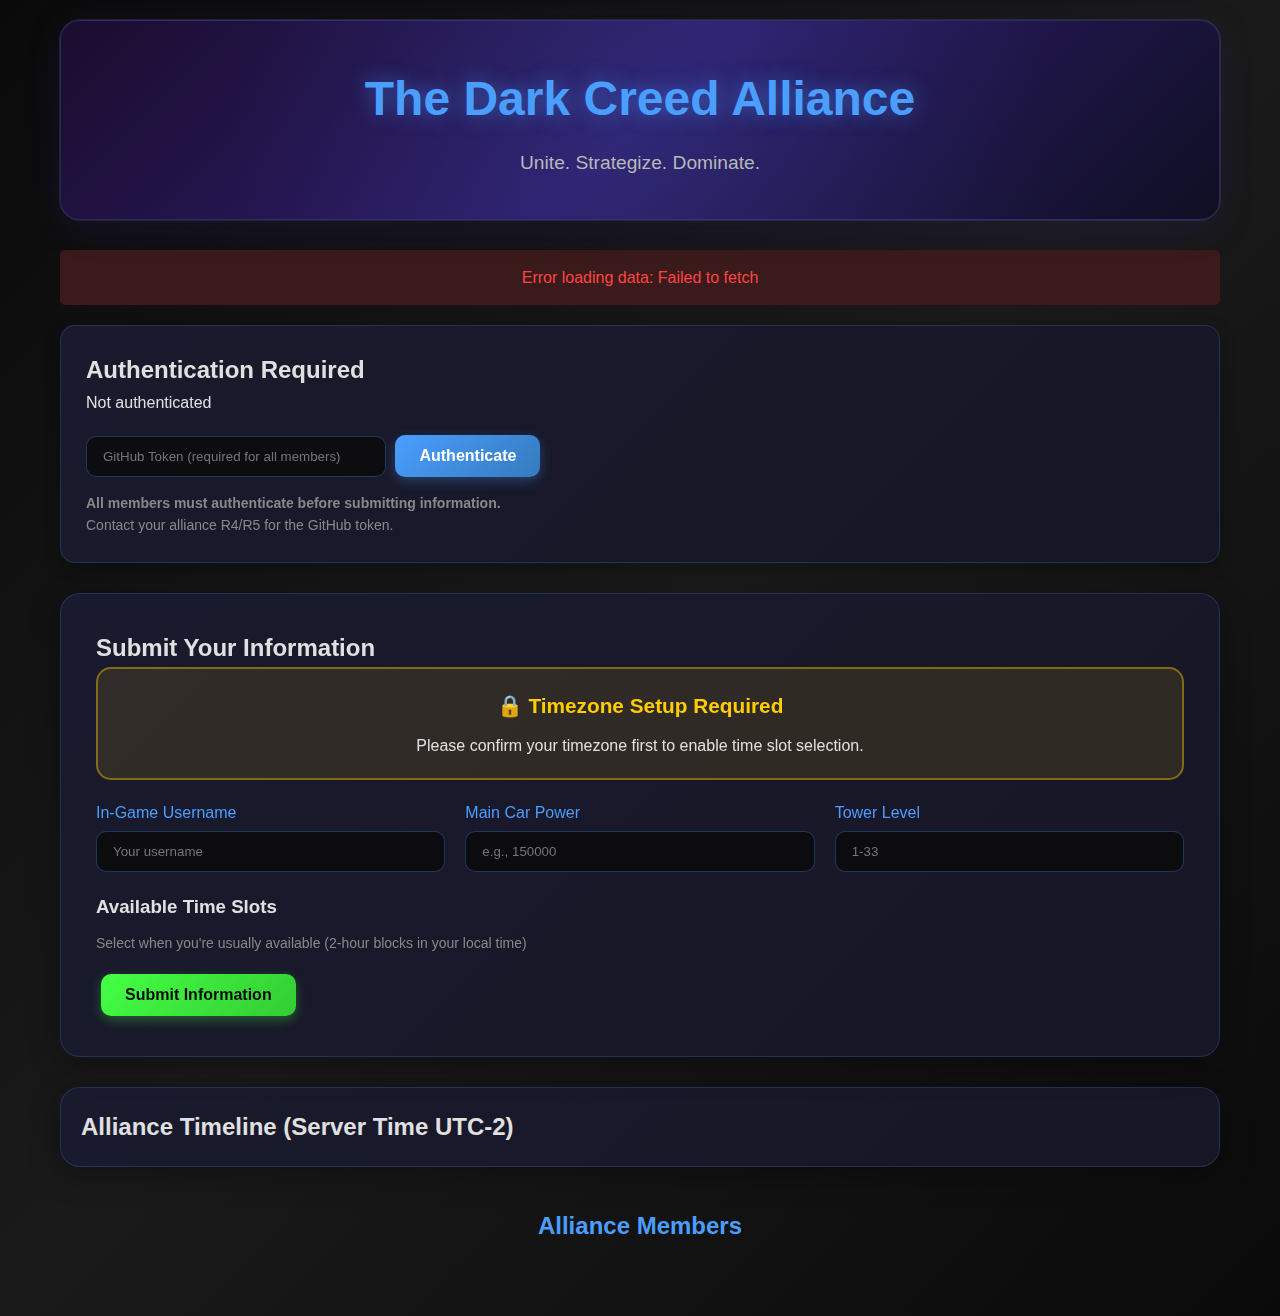
<file: index.html>
<!DOCTYPE html>
<html lang="en">
  <head>
    <meta charset="UTF-8" />
    <meta name="viewport" content="width=device-width, initial-scale=1.0" />
    <title>The Dark Creed Alliance</title>
    <link rel="stylesheet" href="style.css" />
  </head>
  <body>
    <div id="loadingIndicator">Loading...</div>
    <div class="container">
      <div class="header">
        <h1>The Dark Creed Alliance</h1>
        <p class="subtitle">Unite. Strategize. Dominate.</p>
        <button
          class="btn btn-danger"
          onclick="logout()"
          id="logoutBtn"
          style="display: none"
        >
          Logout
        </button>
      </div>

      <div id="messageArea"></div>

      <!-- Timezone Confirmation Modal -->
      <div id="timezoneModal" class="modal-overlay">
        <div class="modal-content">
          <h3>🌍 Confirm Your Timezone</h3>
          <p>We've detected your timezone automatically. Please confirm it's correct before proceeding:</p>
          
          <div class="timezone-info">
            <h4>📍 Detected Information</h4>
            <div class="timezone-comparison">
              <div class="timezone-item">
                <h5>Your Local Time</h5>
                <div class="time" id="userLocalTime">--:--</div>
                <div class="zone" id="userTimezone">Loading...</div>
              </div>
              <div class="timezone-item">
                <h5>Server Time</h5>
                <div class="time" id="serverTime">--:--</div>
                <div class="zone">UTC-2</div>
              </div>
            </div>
            
            <div class="time-relationship">
              <div class="relationship-text" id="timeRelationship">Calculating...</div>
            </div>
          </div>

          <p style="margin-bottom: 25px;">
            <strong>Important:</strong> Your time slot selections will be converted to server time (UTC-2) for coordination.
          </p>

          <div class="modal-buttons">
            <button class="btn btn-success" onclick="confirmTimezone()">
              ✅ Confirm & Continue
            </button>
            <button class="btn" onclick="changeTimezone()">
              🔄 Change Timezone
            </button>
          </div>
        </div>
      </div>

      <div id="authSection" class="auth-section">
        <h2>Authentication Required</h2>
        <p style="margin-bottom: 15px">
          <span id="authStatus">Not authenticated</span>
        </p>
        <div id="authControls">
          <input
            type="password"
            id="githubToken"
            placeholder="GitHub Token (required for all members)"
          />
          <button class="btn" onclick="authenticate()">
            Authenticate
          </button>
          <p style="color: #888; font-size: 14px; margin-top: 10px;">
            <strong>All members must authenticate before submitting information.</strong><br>
            Contact your alliance R4/R5 for the GitHub token.
          </p>
        </div>
      </div>

      <div class="member-form">
        <h2>Submit Your Information</h2>
        
        <!-- Timezone Status Display -->
        <div id="timezoneStatus" class="timezone-status" style="display: none;">
          <h4>✅ Timezone Confirmed</h4>
          <p id="confirmedTimezoneText">--</p>
          <button class="change-btn" onclick="changeTimezone()">Change Timezone</button>
        </div>

        <!-- Timezone Locked Message -->
        <div id="timezoneLocked" class="timezone-locked-message" style="display: block;">
          <h3>🔒 Timezone Setup Required</h3>
          <p>Please confirm your timezone first to enable time slot selection.</p>
        </div>

        <div class="form-grid">
          <div class="form-group">
            <label>In-Game Username</label>
            <input type="text" id="username" placeholder="Your username" />
          </div>
          <div class="form-group">
            <label>Main Car Power</label>
            <input type="number" id="carPower" placeholder="e.g., 150000" />
          </div>
          <div class="form-group">
            <label>Tower Level</label>
            <input
              type="number"
              id="towerLevel"
              min="1"
              max="33"
              placeholder="1-33"
            />
          </div>
          <div class="form-group" id="manualTimezoneGroup" style="display: none;">
            <label>Timezone</label>
            <select id="timezone"></select>
            <small
              id="serverTimeInfo"
              style="color: #888; display: block; margin-top: 5px"
            ></small>
          </div>
        </div>
        <h3 style="margin: 20px 0 10px">Available Time Slots</h3>
        <p style="color: #888; margin-bottom: 15px; font-size: 14px">
          Select when you're usually available (2-hour blocks in your local time)
        </p>
        <div id="timeSlotHeaders"></div>
        <div id="timeSlotInputs"></div>
        <button class="btn btn-success" onclick="submitMemberInfo()" id="submitBtn">
          Submit Information
        </button>
      </div>

      <div class="timeline">
        <h2>Alliance Timeline (Server Time UTC-2)</h2>
        <div id="timelineView"></div>
      </div>

      <div style="margin: 40px 0 20px">
        <h2 style="color: #4a9eff; text-align: center; margin-bottom: 20px">
          Alliance Members
        </h2>
        <div class="members-grid" id="membersGrid"></div>
      </div>
    </div>
    
    <script src="script.js"></script>
  </body>
</html>
</file>
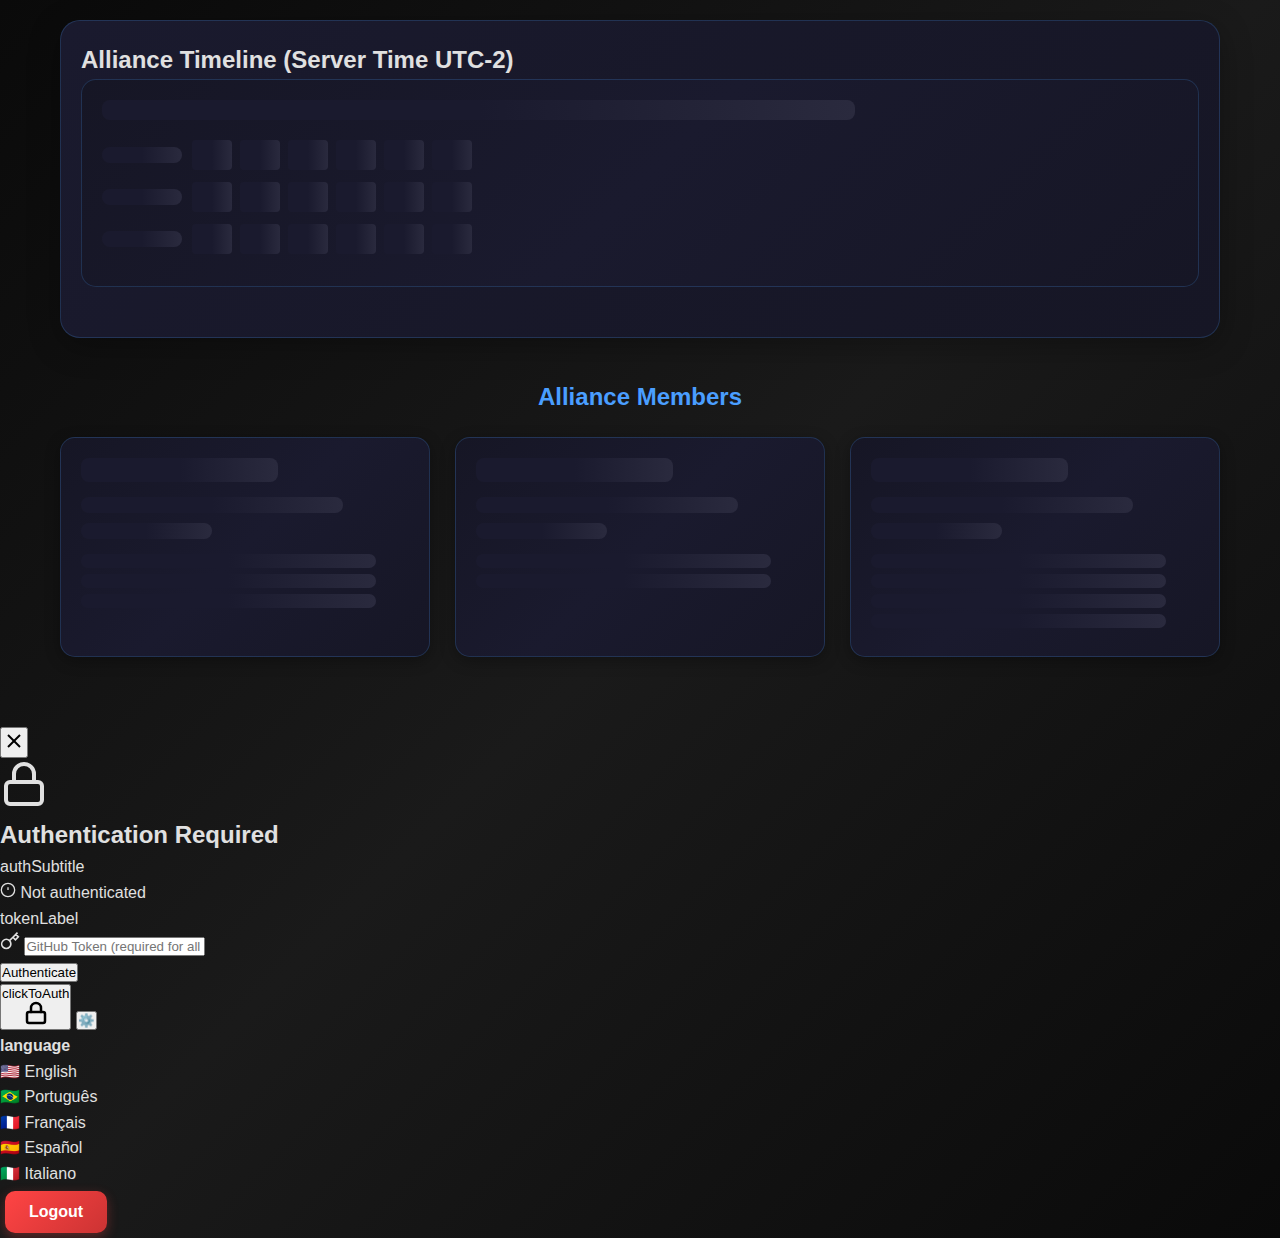
<file: index-built.html>
<!DOCTYPE html>
<html lang="en">
  <head>
    <meta charset="UTF-8" />
    <meta name="viewport" content="width=device-width, initial-scale=1.0" />
    <title>The Dark Creed Alliance</title>
    <link rel="stylesheet" href="style.css" />
  </head>
  <body>
    <!-- Component Placeholders - Dynamically loaded -->
    <!-- Skeleton Loading Templates -->
<div id="skeletonContainer" class="skeleton-container">
  <div class="container">
    <!-- Timeline Skeleton -->
    <div class="timeline">
      <h2>Alliance Timeline (Server Time UTC-2)</h2>
      <div class="skeleton-timeline">
        <div class="skeleton skeleton-timeline-header"></div>
        <div class="skeleton-timeline-row">
          <div class="skeleton skeleton-timeline-day"></div>
          <div class="skeleton-timeline-slots">
            <div class="skeleton skeleton-timeline-slot"></div>
            <div class="skeleton skeleton-timeline-slot"></div>
            <div class="skeleton skeleton-timeline-slot"></div>
            <div class="skeleton skeleton-timeline-slot"></div>
            <div class="skeleton skeleton-timeline-slot"></div>
            <div class="skeleton skeleton-timeline-slot"></div>
          </div>
        </div>
        <div class="skeleton-timeline-row">
          <div class="skeleton skeleton-timeline-day"></div>
          <div class="skeleton-timeline-slots">
            <div class="skeleton skeleton-timeline-slot"></div>
            <div class="skeleton skeleton-timeline-slot"></div>
            <div class="skeleton skeleton-timeline-slot"></div>
            <div class="skeleton skeleton-timeline-slot"></div>
            <div class="skeleton skeleton-timeline-slot"></div>
            <div class="skeleton skeleton-timeline-slot"></div>
          </div>
        </div>
        <div class="skeleton-timeline-row">
          <div class="skeleton skeleton-timeline-day"></div>
          <div class="skeleton-timeline-slots">
            <div class="skeleton skeleton-timeline-slot"></div>
            <div class="skeleton skeleton-timeline-slot"></div>
            <div class="skeleton skeleton-timeline-slot"></div>
            <div class="skeleton skeleton-timeline-slot"></div>
            <div class="skeleton skeleton-timeline-slot"></div>
            <div class="skeleton skeleton-timeline-slot"></div>
          </div>
        </div>
      </div>
    </div>

    <!-- Members Skeleton -->
    <div style="margin: 40px 0 20px">
      <h2 style="color: #4a9eff; text-align: center; margin-bottom: 20px">
        Alliance Members
      </h2>
      <div class="members-grid">
        <div class="skeleton-member-card">
          <div class="skeleton skeleton-title"></div>
          <div class="skeleton skeleton-stats"></div>
          <div class="skeleton skeleton-timezone"></div>
          <div class="skeleton-availability">
            <div class="skeleton skeleton-availability-day"></div>
            <div class="skeleton skeleton-availability-day"></div>
            <div class="skeleton skeleton-availability-day"></div>
          </div>
        </div>
        <div class="skeleton-member-card">
          <div class="skeleton skeleton-title"></div>
          <div class="skeleton skeleton-stats"></div>
          <div class="skeleton skeleton-timezone"></div>
          <div class="skeleton-availability">
            <div class="skeleton skeleton-availability-day"></div>
            <div class="skeleton skeleton-availability-day"></div>
          </div>
        </div>
        <div class="skeleton-member-card">
          <div class="skeleton skeleton-title"></div>
          <div class="skeleton skeleton-stats"></div>
          <div class="skeleton skeleton-timezone"></div>
          <div class="skeleton-availability">
            <div class="skeleton skeleton-availability-day"></div>
            <div class="skeleton skeleton-availability-day"></div>
            <div class="skeleton skeleton-availability-day"></div>
            <div class="skeleton skeleton-availability-day"></div>
          </div>
        </div>
      </div>
    </div>
  </div>
</div>

    <!-- Authentication Modal -->
<div id="authModal" class="auth-modal">
  <div class="auth-modal-content">
    <button class="auth-modal-close" onclick="App.closeAuthModal()">
      <svg width="24" height="24" viewBox="0 0 24 24" fill="none" stroke="currentColor" stroke-width="2">
        <line x1="18" y1="6" x2="6" y2="18"></line>
        <line x1="6" y1="6" x2="18" y2="18"></line>
      </svg>
    </button>
    <div class="auth-card-modal">
      <div class="auth-card-header">
        <div class="auth-icon-container">
          <svg class="auth-icon" width="48" height="48" viewBox="0 0 24 24" fill="none" stroke="currentColor" stroke-width="2" stroke-linecap="round" stroke-linejoin="round">
            <rect x="3" y="11" width="18" height="11" rx="2" ry="2"></rect>
            <path d="M7 11V7a5 5 0 0 1 10 0v4"></path>
          </svg>
        </div>
        <h2 class="auth-title" data-translate="authRequired">Authentication Required</h2>
        <p class="auth-subtitle" data-translate="authSubtitle">Secure access to alliance coordination tools</p>
      </div>
      <div class="auth-card-body">
        <div class="auth-status-badge" id="modalAuthStatusBadge">
          <span class="status-icon">
            <svg width="16" height="16" viewBox="0 0 24 24" fill="none" stroke="currentColor" stroke-width="2">
              <circle cx="12" cy="12" r="10"></circle>
              <line x1="12" y1="8" x2="12" y2="12"></line>
              <line x1="12" y1="16" x2="12.01" y2="16"></line>
            </svg>
          </span>
          <span id="modalAuthStatus" data-translate="notAuthenticated">Not authenticated</span>
        </div>
        <div id="modalAuthControls">
          <form onsubmit="App.authenticateFromModal(); return false;" autocomplete="off">
            <div class="auth-input-group">
              <label class="auth-label" for="modalGithubToken" data-translate="tokenLabel">
                Access Token
              </label>
              <div class="auth-input-wrapper">
                <svg class="input-icon" width="20" height="20" viewBox="0 0 24 24" fill="none" stroke="currentColor" stroke-width="2">
                  <path d="M21 2l-2 2m-7.61 7.61a5.5 5.5 0 1 1-7.778 7.778 5.5 5.5 0 0 1 7.777-7.777zm0 0L15.5 7.5m0 0l3 3L22 7l-3-3m-3.5 3.5L19 4"></path>
                </svg>
                <input
                  type="password"
                  id="modalGithubToken"
                  class="auth-input"
                  placeholder="Enter your GitHub personal access token"
                  data-translate-placeholder="githubTokenPlaceholder"
                  autocomplete="off"
                />
              </div>
            </div>
            <button
              type="submit"
              class="auth-btn"
              data-translate="authenticate"
            >
              <span class="btn-text">Authenticate</span>
              <svg class="btn-icon" width="20" height="20" viewBox="0 0 24 24" fill="none" stroke="currentColor" stroke-width="2">
                <path d="M5 12h14M12 5l7 7-7 7"></path>
              </svg>
            </button>
          </form>
        </div>
        <div class="auth-success" id="modalAuthSuccess" style="display: none;">
          <div class="success-icon">
            <svg width="48" height="48" viewBox="0 0 24 24" fill="none" stroke="currentColor" stroke-width="2">
              <path d="M22 11.08V12a10 10 0 1 1-5.93-9.14"></path>
              <polyline points="22 4 12 14.01 9 11.01"></polyline>
            </svg>
          </div>
          <h3 class="success-title" data-translate="authenticationSuccessful">Authentication Successful!</h3>
          <p class="success-message" data-translate="authSuccessMessage">
            You can now submit your alliance information.
          </p>
        </div>
      </div>
    </div>
  </div>
</div>

    <!-- Floating Auth Button -->
<button id="floatingAuthBtn" class="floating-auth-btn" onclick="App.openAuthModal()">
  <div class="fab-notification" id="fabNotification">
    <span data-translate="clickToAuth">Click to authenticate</span>
    <div class="notification-arrow"></div>
  </div>
  <svg class="fab-icon" width="24" height="24" viewBox="0 0 24 24" fill="none" stroke="currentColor" stroke-width="2.5" stroke-linecap="round" stroke-linejoin="round">
    <rect x="3" y="11" width="18" height="11" rx="2" ry="2"></rect>
    <path d="M7 11V7a5 5 0 0 1 10 0v4"></path>
  </svg>
  <div class="fab-ripple"></div>
</button>

<!-- Mobile Settings Button -->
<button
  class="mobile-settings-btn"
  onclick="App.toggleMobileSettings()"
  id="mobileSettingsBtn"
>
  ⚙️
</button>

    <!-- Mobile Settings Panel -->
<div class="mobile-settings-panel" id="mobileSettingsPanel">
  <div class="mobile-settings-content">
    <div class="mobile-language-section">
      <h4 data-translate="language">Language</h4>
      <div class="mobile-language-options">
        <div class="mobile-language-option" onclick="App.changeLanguage('en')">
          <span class="flag">&#127482;&#127480;</span>
          <span class="lang-name">English</span>
        </div>
        <div class="mobile-language-option" onclick="App.changeLanguage('pt')">
          <span class="flag">&#127463;&#127479;</span>
          <span class="lang-name">Português</span>
        </div>
        <div class="mobile-language-option" onclick="App.changeLanguage('fr')">
          <span class="flag">&#127467;&#127479;</span>
          <span class="lang-name">Français</span>
        </div>
        <div class="mobile-language-option" onclick="App.changeLanguage('es')">
          <span class="flag">&#127466;&#127480;</span>
          <span class="lang-name">Español</span>
        </div>
        <div class="mobile-language-option" onclick="App.changeLanguage('it')">
          <span class="flag">&#127470;&#127481;</span>
          <span class="lang-name">Italiano</span>
        </div>
      </div>
    </div>
    <div class="mobile-logout-section">
      <button
        class="btn btn-danger mobile-logout-btn"
        onclick="App.logout()"
        data-translate="logout"
      >
        Logout
      </button>
    </div>
  </div>
</div>


    <div class="container">
      <!-- Header Component -->
      <div class="header-content">
  <div class="header-main">
    <h1>The Dark Creed</h1>
    <p class="subtitle" data-translate="subtitle">
      Unite. Strategize. Dominate.
    </p>
  </div>
  <div class="language-selector">
    <button class="language-btn" id="languageBtn">
      <span id="currentFlag">&#127482;&#127480;</span>
      <span class="language-arrow">▼</span>
    </button>
    <div class="language-menu" id="languageMenu">
      <div class="language-option" data-lang="en">
        <span class="flag">&#127482;&#127480;</span>
        <span class="lang-name">English</span>
      </div>
      <div class="language-option" data-lang="pt">
        <span class="flag">&#127463;&#127479;</span>
        <span class="lang-name">Português</span>
      </div>
      <div class="language-option" data-lang="fr">
        <span class="flag">&#127467;&#127479;</span>
        <span class="lang-name">Français</span>
      </div>
      <div class="language-option" data-lang="es">
        <span class="flag">&#127466;&#127480;</span>
        <span class="lang-name">Español</span>
      </div>
      <div class="language-option" data-lang="it">
        <span class="flag">&#127470;&#127481;</span>
        <span class="lang-name">Italiano</span>
      </div>
    </div>
  </div>
  <button
    class="btn btn-danger"
    onclick="App.logout()"
    id="logoutBtn"
    style="display: none"
    data-translate="logout"
  >
    Logout
  </button>
</div>


      <!-- Modals -->
      <!-- Timezone Confirmation Modal -->
<div id="timezoneModal" class="modal-overlay">
  <div class="modal-content">
    <h3 data-translate="timezoneTitle">🌍 Confirm Your Timezone</h3>
    <p data-translate="timezoneDescription">
      We've detected your timezone automatically. Please confirm it's
      correct before proceeding:
    </p>

    <div class="timezone-info">
      <h4 data-translate="detectedInfo">📍 Detected Information</h4>
      <div class="timezone-comparison">
        <div class="timezone-item">
          <h5 data-translate="yourLocalTime">Your Local Time</h5>
          <div class="time" id="userLocalTime">--:--</div>
          <div class="zone" id="userTimezone">Loading...</div>
        </div>
        <div class="timezone-item">
          <h5 data-translate="serverTime">Server Time</h5>
          <div class="time" id="serverTime">--:--</div>
          <div class="zone">UTC-2</div>
        </div>
      </div>

      <div class="time-relationship">
        <div class="relationship-text" id="timeRelationship">
          Calculating...
        </div>
      </div>
    </div>

    <p style="margin-bottom: 25px">
      <strong>Important:</strong>
      <span data-translate="timezoneImportant"
        >Your time slot selections will be converted to server time
        (UTC-2) for coordination.</span
      >
    </p>

    <div class="modal-buttons">
      <button
        class="btn btn-success"
        onclick="App.confirmTimezone()"
        data-translate="confirmContinue"
      >
        ✅ Confirm & Continue
      </button>
      <button
        class="btn"
        onclick="App.changeTimezone()"
        data-translate="changeTimezone"
      >
        🔄 Change Timezone
      </button>
    </div>
  </div>
</div>

      <!-- Custom Dialog Modal -->
<div id="customModal" class="modal-overlay">
  <div class="modal-content">
    <h3 id="customModalTitle"></h3>
    <p id="customModalMessage"></p>
    <div id="customModalInput" style="display: none; margin: 20px 0;">
      <input type="text" id="customModalInputField" style="width: 100%; padding: 12px; background: rgba(10, 10, 10, 0.8); border: 1px solid rgba(74, 158, 255, 0.3); color: #e0e0e0; border-radius: 10px; font-size: 16px; transition: all 0.3s ease;">
    </div>
    <div class="modal-buttons" id="customModalButtons">
      <!-- Buttons will be dynamically added here -->
    </div>
  </div>
</div>


      <!-- Tab Navigation -->
      <!-- Tab Navigation -->
<div class="tab-navigation">
  <div class="tab-container">
    <button class="tab-btn active" data-tab="submit-info" onclick="App.switchTab('submit-info')">
      <span class="tab-icon">📝</span>
      <span class="tab-text" data-translate="submitInfoTab">Submit Info</span>
    </button>
    <button class="tab-btn" data-tab="registration-form" onclick="App.switchTab('registration-form')">
      <span class="tab-icon">📋</span>
      <span class="tab-text" data-translate="registrationFormTab">Registration Form</span>
    </button>
    <button class="tab-btn" data-tab="view-alliance" onclick="App.switchTab('view-alliance')">
      <span class="tab-icon">👥</span>
      <span class="tab-text" data-translate="viewAllianceTab">View Alliance</span>
    </button>
  </div>
</div>


      <!-- Tab Contents -->
            <!-- Submit Info Tab Content -->
      <div id="submit-info-tab" class="tab-content active">
        <div id="authSection" class="auth-section" style="display: none;">
          <div class="auth-card">
            <div class="auth-card-header">
              <div class="auth-icon-container">
                <svg class="auth-icon" width="48" height="48" viewBox="0 0 24 24" fill="none" stroke="currentColor" stroke-width="2" stroke-linecap="round" stroke-linejoin="round">
                  <rect x="3" y="11" width="18" height="11" rx="2" ry="2"></rect>
                  <path d="M7 11V7a5 5 0 0 1 10 0v4"></path>
                </svg>
              </div>
              <h2 class="auth-title" data-translate="authRequired">Authentication Required</h2>
              <p class="auth-subtitle" data-translate="authSubtitle">Secure access to alliance coordination tools</p>
            </div>

            <div class="auth-card-body">
              <div class="auth-status-badge">
                <span class="status-icon">
                  <svg width="16" height="16" viewBox="0 0 24 24" fill="none" stroke="currentColor" stroke-width="2">
                    <circle cx="12" cy="12" r="10"></circle>
                    <line x1="12" y1="8" x2="12" y2="12"></line>
                    <line x1="12" y1="16" x2="12.01" y2="16"></line>
                  </svg>
                </span>
                <span id="authStatus" data-translate="notAuthenticated">Not authenticated</span>
              </div>

              <div id="authControls">
                <form onsubmit="App.authenticate(); return false;" autocomplete="off">
                  <div class="auth-input-group">
                    <label class="auth-label" for="githubToken" data-translate="tokenLabel">
                      Access Token
                    </label>
                    <div class="auth-input-wrapper">
                      <svg class="input-icon" width="20" height="20" viewBox="0 0 24 24" fill="none" stroke="currentColor" stroke-width="2">
                        <path d="M21 2l-2 2m-7.61 7.61a5.5 5.5 0 1 1-7.778 7.778 5.5 5.5 0 0 1 7.777-7.777zm0 0L15.5 7.5m0 0l3 3L22 7l-3-3m-3.5 3.5L19 4"></path>
                      </svg>
                      <input
                        type="password"
                        id="githubToken"
                        class="auth-input"
                        data-translate-placeholder="githubTokenPlaceholder"
                        placeholder="Enter your token"
                        autocomplete="off"
                      />
                    </div>
                  </div>

                  <button
                    type="submit"
                    class="auth-btn"
                    data-translate="authenticate"
                  >
                  <svg class="btn-icon" width="20" height="20" viewBox="0 0 24 24" fill="none" stroke="currentColor" stroke-width="2">
                    <path d="M15 3h4a2 2 0 0 1 2 2v14a2 2 0 0 1-2 2h-4"></path>
                    <polyline points="10 17 15 12 10 7"></polyline>
                    <line x1="15" y1="12" x2="3" y2="12"></line>
                  </svg>
                  Authenticate
                </button>

                <div class="auth-help-text">
                  <svg class="help-icon" width="14" height="14" viewBox="0 0 24 24" fill="none" stroke="currentColor" stroke-width="2">
                    <circle cx="12" cy="12" r="10"></circle>
                    <line x1="12" y1="16" x2="12" y2="12"></line>
                    <line x1="12" y1="8" x2="12.01" y2="8"></line>
                  </svg>
                  <span data-translate="authDescription">All members must authenticate before submitting information</span>
                </div>

                <div class="auth-divider">
                  <span>Need help?</span>
                </div>

                <div class="auth-contact-info">
                  <svg class="contact-icon" width="16" height="16" viewBox="0 0 24 24" fill="none" stroke="currentColor" stroke-width="2">
                    <path d="M4 4h16c1.1 0 2 .9 2 2v12c0 1.1-.9 2-2 2H4c-1.1 0-2-.9-2-2V6c0-1.1.9-2 2-2z"></path>
                    <polyline points="22,6 12,13 2,6"></polyline>
                  </svg>
                  <span data-translate="contactR4R5">Contact your alliance R4/R5 for the token</span>
                </div>
                </form>
              </div>
            </div>
          </div>
        </div>

        <div class="member-form">
        <h2 data-translate="submitInfo">Submit Your Information</h2>

        <!-- Update Instructions -->
        <div
          style="
            background: #1a1a2e;
            border: 1px solid #4a9eff;
            border-radius: 8px;
            padding: 15px;
            margin-bottom: 20px;
          "
        >
          <h4
            style="color: #4a9eff; margin: 0 0 10px 0"
            data-translate="howUpdatesWork"
          >
            💡 How Updates Work
          </h4>
          <div style="color: #ccc; font-size: 14px; line-height: 1.5">
            <p style="margin: 0 0 8px 0">
              <strong>Quick Update:</strong>
              <span data-translate="quickUpdate"
                >Enter your username + new car power and/or tower level → your
                time slots stay the same</span
              >
            </p>
            <p style="margin: 0 0 8px 0">
              <strong>Full Update:</strong>
              <span data-translate="fullUpdate"
                >Enter your username + select new time slots → update everything
                (car power/tower optional)</span
              >
            </p>
            <p
              style="margin: 0; color: #888; font-size: 13px"
              data-translate="newMembersNote"
            >
              New members must fill all fields including time slots
            </p>
          </div>
        </div>

        <!-- Timezone Status Display -->
        <div id="timezoneStatus" class="timezone-status" style="display: none">
          <h4 data-translate="timezoneConfirmed">✅ Timezone Confirmed</h4>
          <p id="confirmedTimezoneText">--</p>
          <button
            class="change-btn"
            onclick="App.changeTimezone()"
            data-translate="changeTimezone"
          >
            Change Timezone
          </button>
        </div>

        <!-- Timezone Locked Message -->
        <div
          id="timezoneLocked"
          class="timezone-locked-message"
          style="display: block"
        >
          <h3 data-translate="timezoneSetupRequired">
            🔒 Timezone Setup Required
          </h3>
          <p data-translate="confirmTimezoneFirst">
            Please confirm your timezone first to enable time slot selection.
          </p>
        </div>

        <div class="form-grid">
          <div class="form-group">
            <label data-translate="inGameUsername">In-Game Username</label>
            <input
              type="text"
              id="username"
              data-translate-placeholder="usernamePlaceholder"
              placeholder="Your username"
            />
          </div>
          <div class="form-group">
            <label data-translate="mainCarPower">Main Car Power</label>
            <input
              type="number"
              id="carPower"
              data-translate-placeholder="carPowerPlaceholder"
              placeholder="e.g., 150000"
            />
          </div>
          <div class="form-group">
            <label data-translate="towerLevel">Tower Level</label>
            <input
              type="number"
              id="towerLevel"
              min="1"
              max="33"
              data-translate-placeholder="towerLevelPlaceholder"
              placeholder="1-33"
            />
          </div>
          <div
            class="form-group"
            id="manualTimezoneGroup"
            style="display: none"
          >
            <label>Timezone</label>
            <select id="timezone"></select>
            <small
              id="serverTimeInfo"
              style="color: #888; display: block; margin-top: 5px"
            ></small>
          </div>
        </div>
        <div class="time-slots-section">
          <div class="time-slots-header">
            <div>
              <h3 style="margin: 0" data-translate="availableTimeSlots">
                Available Time Slots
              </h3>
              <p
                style="color: #888; margin: 5px 0 0; font-size: 14px"
                data-translate="timeSlotDescription"
              >
                Select when you're usually available (2-hour blocks in your local
                time)
              </p>
            </div>
            <button class="time-slots-toggle-btn" onclick="App.toggleTimeSlots()" id="timeSlotsToggleBtn">
              <svg class="time-slots-toggle-icon" width="20" height="20" viewBox="0 0 24 24" fill="none" stroke="currentColor" stroke-width="2" stroke-linecap="round" stroke-linejoin="round">
                <polyline points="6 15 12 9 18 15"></polyline>
              </svg>
            </button>
          </div>
          <div class="time-slots-container collapsed" id="timeSlotsContainer">
            <div id="timeSlotHeaders"></div>
            <div id="timeSlotInputs"></div>
          </div>
        </div>
        <button
          class="btn btn-success"
          onclick="App.submitMemberInfo()"
          id="submitBtn"
          data-translate="submitInformation"
          style="margin-top: 20px"
        >
          Submit Information
        </button>
        </div>
      </div>


            <!-- Registration Form Tab Content -->
      <div id="registration-form-tab" class="tab-content">
        <div class="member-form">
          <h2 data-translate="registrationForm">Registration Form</h2>
          
          <!-- Registration Requirements Info -->
          <!-- Note: Registration token is obfuscated in getRegistrationToken() function to avoid GitHub secret detection -->
          <div style="
            background: linear-gradient(135deg, #1a2e1a 0%, #2e2e1a 100%);
            border: 1px solid #44ff44;
            border-radius: 8px;
            padding: 20px;
            margin-bottom: 25px;
          ">
            <h4 style="color: #44ff44; margin: 0 0 15px 0" data-translate="registrationRequirements">
              📋 Registration Requirements
            </h4>
            <div style="color: #ccc; font-size: 14px; line-height: 1.6">
              <p style="margin: 0 0 10px 0">
                <strong data-translate="vsEventRequirement">VS Event Requirement:</strong>
                <span data-translate="vsEventDescription">
                  TDC requires at least 1M points daily during VS weekly events
                </span>
              </p>
              <p style="margin: 0; color: #44ff99" data-translate="completeAllFields">
                Please complete all fields below to submit your application
              </p>
            </div>
          </div>

          <form id="registrationForm" onsubmit="App.handleRegistrationSubmit(event)">
            <div class="form-grid">
              <!-- Basic Info -->
              <div class="form-group">
                <label data-translate="regInGameUsername">In-Game Username *</label>
                <input
                  type="text"
                  id="regUsername"
                  required
                  data-translate-placeholder="regUsernamePlaceholder"
                  placeholder="Your in-game username"
                />
              </div>
              
              <div class="form-group">
                <label data-translate="regMainCarPower">Main Car Power *</label>
                <input
                  type="number"
                  id="regCarPower"
                  required
                  data-translate-placeholder="regCarPowerPlaceholder"
                  placeholder="e.g., 2500000"
                />
              </div>
              
              <div class="form-group">
                <label data-translate="regTowerLevel">Tower Level *</label>
                <input
                  type="number"
                  id="regTowerLevel"
                  min="1"
                  max="33"
                  required
                  data-translate-placeholder="regTowerLevelPlaceholder"
                  placeholder="1-33"
                />
              </div>

              <div class="form-group">
                <label data-translate="regDailyPoints">Daily VS Event Points (Average) *</label>
                <input
                  type="number"
                  id="regDailyPoints"
                  required
                  data-translate-placeholder="regDailyPointsPlaceholder"
                  placeholder="e.g., 1200000"
                />
              </div>
            </div>

            <!-- Alliance History -->
            <div class="form-group" style="margin-bottom: 20px;">
              <label data-translate="regExAlliances">Previous Alliances</label>
              <textarea
                id="regExAlliances"
                rows="3"
                style="
                  width: 100%;
                  padding: 12px 16px;
                  background: rgba(10, 10, 10, 0.8);
                  border: 1px solid rgba(74, 158, 255, 0.3);
                  border-radius: 10px;
                  color: #e0e0e0;
                  transition: all 0.3s ease;
                  backdrop-filter: blur(10px);
                  resize: vertical;
                  font-family: inherit;
                "
                data-translate-placeholder="regExAlliancesPlaceholder"
                placeholder="List your previous alliances (or write 'None' if this is your first)"
              ></textarea>
            </div>

            <div class="form-group" style="margin-bottom: 20px;">
              <label data-translate="regWhyLeft">Why did you leave your previous alliances?</label>
              <textarea
                id="regWhyLeft"
                rows="3"
                style="
                  width: 100%;
                  padding: 12px 16px;
                  background: rgba(10, 10, 10, 0.8);
                  border: 1px solid rgba(74, 158, 255, 0.3);
                  border-radius: 10px;
                  color: #e0e0e0;
                  transition: all 0.3s ease;
                  backdrop-filter: blur(10px);
                  resize: vertical;
                  font-family: inherit;
                "
                data-translate-placeholder="regWhyLeftPlaceholder"
                placeholder="Explain your reasons for leaving previous alliances"
              ></textarea>
            </div>

            <!-- Motivation -->
            <div class="form-group" style="margin-bottom: 20px;">
              <label data-translate="regWhyJoin">Why do you want to join TDC? *</label>
              <textarea
                id="regWhyJoin"
                rows="4"
                required
                style="
                  width: 100%;
                  padding: 12px 16px;
                  background: rgba(10, 10, 10, 0.8);
                  border: 1px solid rgba(74, 158, 255, 0.3);
                  border-radius: 10px;
                  color: #e0e0e0;
                  transition: all 0.3s ease;
                  backdrop-filter: blur(10px);
                  resize: vertical;
                  font-family: inherit;
                "
                data-translate-placeholder="regWhyJoinPlaceholder"
                placeholder="Tell us why you want to join The Dark Creed and what motivates you"
              ></textarea>
            </div>

            <div class="form-group" style="margin-bottom: 25px;">
              <label data-translate="regMotivation">What motivates you to play and excel? *</label>
              <textarea
                id="regMotivation"
                rows="3"
                required
                style="
                  width: 100%;
                  padding: 12px 16px;
                  background: rgba(10, 10, 10, 0.8);
                  border: 1px solid rgba(74, 158, 255, 0.3);
                  border-radius: 10px;
                  color: #e0e0e0;
                  transition: all 0.3s ease;
                  backdrop-filter: blur(10px);
                  resize: vertical;
                  font-family: inherit;
                "
                data-translate-placeholder="regMotivationPlaceholder"
                placeholder="Share what drives you to succeed in the game"
              ></textarea>
            </div>

            <button type="submit" class="btn btn-success" data-translate="submitRegistration">
              Submit Registration Application
            </button>
          </form>

          <!-- Admin Section -->
          <div style="margin-top: 50px; border-top: 2px solid rgba(74, 158, 255, 0.3); padding-top: 30px;">
            <h3 style="color: #4a9eff; margin-bottom: 20px; text-align: center" data-translate="adminSection">
              🔒 Administration Section
            </h3>
            <div style="text-align: center;">
              <button 
                class="btn" 
                onclick="App.requestAdminAccess()" 
                data-translate="viewPendingApplications"
                style="background: linear-gradient(135deg, #ff6b35 0%, #cc5429 100%);"
              >
                View Pending Applications
              </button>
            </div>
            
            <!-- Pending Applications List (hidden by default) -->
            <div id="pendingApplicationsList" style="display: none; margin-top: 25px;">
              <h4 style="color: #4a9eff; margin-bottom: 15px" data-translate="pendingApplications">
                Pending Applications
              </h4>
              <div id="applicationsGrid" class="members-grid"></div>
            </div>
          </div>
        </div>
      </div>


            <!-- View Alliance Tab Content -->
      <div id="view-alliance-tab" class="tab-content">
        <div class="timeline">
          <div class="timeline-header">
            <h2 data-translate="allianceTimeline" style="margin: 0;">
              Alliance Timeline (Server Time UTC-2)
            </h2>
            <button class="timeline-toggle-btn" onclick="App.toggleTimeline()" id="timelineToggleBtn">
              <svg class="timeline-toggle-icon" width="20" height="20" viewBox="0 0 24 24" fill="none" stroke="currentColor" stroke-width="2" stroke-linecap="round" stroke-linejoin="round">
                <polyline points="6 9 12 15 18 9"></polyline>
              </svg>
            </button>
          </div>
          <div class="timeline-container" id="timelineContainer">
            <div id="timelineView"></div>
          </div>
        </div>

        <div style="margin: 40px 0 20px">
          <div class="members-header">
            <h2
              id="allianceMembersTitle"
              style="color: #4a9eff; text-align: center; margin-bottom: 20px"
            >
              Alliance Members
            </h2>
            <div class="member-search-container">
              <input
                type="text"
                id="memberSearchInput"
                class="member-search-input"
                placeholder="Search members..."
                oninput="App.filterMembers()"
              />
              <div class="search-icon">🔍</div>
            </div>
          </div>
          <div class="members-grid" id="membersGrid"></div>
        </div>
      </div>
    </div>

    </div>

    <!-- Components pre-built -->

    <!-- Core modules -->
    <script src="js/config.js"></script>
    <script src="js/state.js"></script>
    <script src="js/utils.js"></script>
    <script src="js/api.js"></script>
    <script src="js/components.js"></script>
    <script src="js/ui.js"></script>

    <!-- Translation system -->
    <script src="translations.js"></script>

    <!-- Main application -->
    <script src="js/app.js"></script>

    
  </body>
</html>
</file>
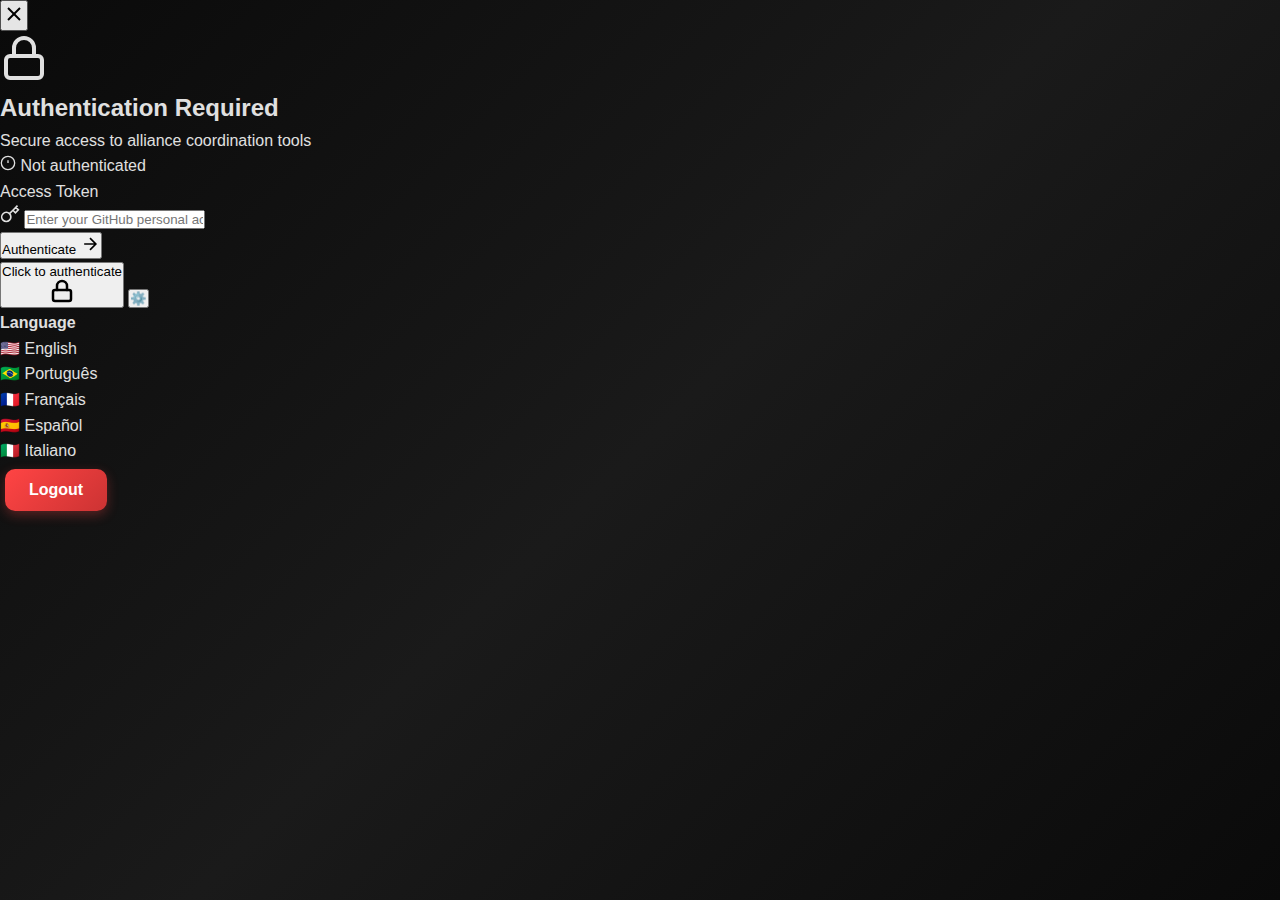
<file: index-component-loader.html>
<!DOCTYPE html>
<html lang="en">
  <head>
    <meta charset="UTF-8" />
    <meta name="viewport" content="width=device-width, initial-scale=1.0" />
    <title>The Dark Creed Alliance</title>
    <link rel="stylesheet" href="style.css" />
  </head>
  <body>
    <!-- Component Placeholders - Dynamically loaded -->
    <div id="component-skeleton-loader"></div>
    <div id="component-auth-modal"></div>
    <div id="component-floating-buttons"></div>
    <div id="component-mobile-settings"></div>

    <div class="container">
      <!-- Header Component -->
      <div id="component-header"></div>

      <!-- Modals -->
      <div id="component-timezone-modal"></div>
      <div id="component-custom-modal"></div>

      <!-- Tab Navigation -->
      <div id="component-tab-navigation"></div>

      <!-- Tab Contents -->
      <div id="component-submit-info-tab"></div>
      <div id="component-registration-tab"></div>
      <div id="component-view-alliance-tab"></div>
    </div>

    <!-- Component Loader - Load first! -->
    <script src="js/componentLoader.js"></script>

    <!-- Core modules -->
    <script src="js/config.js"></script>
    <script src="js/state.js"></script>
    <script src="js/utils.js"></script>
    <script src="js/api.js"></script>
    <script src="js/components.js"></script>
    <script src="js/ui.js"></script>

    <!-- Translation system -->
    <script src="translations.js"></script>

    <!-- Main application -->
    <script src="js/app.js"></script>

    <!-- Initialize component loading -->
    <script>
      // Load all components when DOM is ready
      if (document.readyState === 'loading') {
        document.addEventListener('DOMContentLoaded', initializeComponents);
      } else {
        initializeComponents();
      }

      async function initializeComponents() {
        try {
          await ComponentLoader.loadAll();
          console.log('✅ All components loaded successfully');
        } catch (error) {
          console.error('❌ Error loading components:', error);
        }
      }
    </script>
  </body>
</html>
</file>
<file: style.css>
* {
  margin: 0;
  padding: 0;
  box-sizing: border-box;
}
body {
  font-family: -apple-system, BlinkMacSystemFont, "Segoe UI", Roboto, sans-serif;
  background: linear-gradient(135deg, #0a0a0a 0%, #1a1a1a 50%, #0a0a0a 100%);
  color: #e0e0e0;
  line-height: 1.6;
  min-height: 100vh;
  font-size: 16px;
  -webkit-text-size-adjust: 100%;
}
.container {
  max-width: 1200px;
  margin: 0 auto;
  padding: 10px;
}
@media (min-width: 768px) {
  .container {
    padding: 20px;
  }
}
.header {
  background: linear-gradient(135deg, #1a0d2e 0%, #2d1b69 50%, #0f0f23 100%);
  padding: 40px;
  border-radius: 20px;
  margin-bottom: 30px;
  box-shadow: 0 8px 32px rgba(45, 27, 105, 0.3),
    0 0 0 1px rgba(255, 255, 255, 0.1);
  text-align: center;
  border: 1px solid rgba(74, 158, 255, 0.2);
  position: relative;
  overflow: visible;
}
.header::before {
  content: "";
  position: absolute;
  top: 0;
  left: 0;
  right: 0;
  bottom: 0;
  background: radial-gradient(
    circle at 50% 50%,
    rgba(74, 158, 255, 0.1) 0%,
    transparent 70%
  );
  pointer-events: none;
}
h1 {
  color: #4a9eff;
  font-size: 2em;
  margin-bottom: 10px;
  font-weight: 700;
  text-shadow: 0 0 20px rgba(74, 158, 255, 0.5);
  position: relative;
  z-index: 1;
}
@media (min-width: 768px) {
  h1 {
    font-size: 3em;
  }
}
.subtitle {
  color: #b8b8b8;
  font-size: 1.2em;
  font-weight: 300;
  position: relative;
  z-index: 1;
}
.auth-section {
  background: linear-gradient(135deg, #1a1a2e 0%, #161625 100%);
  padding: 25px;
  border-radius: 15px;
  margin-bottom: 30px;
  border: 1px solid rgba(74, 158, 255, 0.2);
  transition: all 0.3s ease;
  box-shadow: 0 4px 16px rgba(0, 0, 0, 0.3);
  backdrop-filter: blur(10px);
}
.auth-section.hidden {
  display: none;
}
.auth-section input {
  background: rgba(10, 10, 10, 0.8);
  border: 1px solid rgba(74, 158, 255, 0.3);
  color: #e0e0e0;
  padding: 12px 16px;
  border-radius: 10px;
  width: 300px;
  max-width: 100%;
  transition: all 0.3s ease;
  backdrop-filter: blur(10px);
}
.auth-section input:focus {
  outline: none;
  border-color: #4a9eff;
  box-shadow: 0 0 0 3px rgba(74, 158, 255, 0.1);
}
.btn {
  background: linear-gradient(135deg, #4a9eff 0%, #357abd 100%);
  color: white;
  border: none;
  padding: 12px 24px;
  border-radius: 10px;
  cursor: pointer;
  font-size: 16px;
  font-weight: 600;
  transition: all 0.3s ease;
  margin: 5px;
  width: 100%;
  touch-action: manipulation;
  box-shadow: 0 4px 12px rgba(74, 158, 255, 0.3);
  position: relative;
  overflow: hidden;
}
.btn::before {
  content: "";
  position: absolute;
  top: 0;
  left: -100%;
  width: 100%;
  height: 100%;
  background: linear-gradient(
    90deg,
    transparent,
    rgba(255, 255, 255, 0.2),
    transparent
  );
  transition: left 0.5s;
}
.btn:hover::before {
  left: 100%;
}
@media (min-width: 768px) {
  .btn {
    width: auto;
    padding: 12px 24px;
  }
}
.btn:hover {
  transform: translateY(-2px);
  box-shadow: 0 6px 20px rgba(74, 158, 255, 0.4);
}
.btn:disabled {
  background: #333;
  color: #666;
  cursor: not-allowed;
  transform: none;
  box-shadow: none;
}
.btn:disabled:hover {
  transform: none;
  box-shadow: none;
}
.btn-danger {
  background: linear-gradient(135deg, #ff4444 0%, #cc3333 100%);
  box-shadow: 0 4px 12px rgba(255, 68, 68, 0.3);
}
.btn-danger:hover {
  box-shadow: 0 6px 20px rgba(255, 68, 68, 0.4);
}
.btn-success {
  background: linear-gradient(135deg, #44ff44 0%, #33cc33 100%);
  color: #0a0a0a;
  box-shadow: 0 4px 12px rgba(68, 255, 68, 0.3);
}
.btn-success:hover {
  box-shadow: 0 6px 20px rgba(68, 255, 68, 0.4);
}
.member-form {
  background: linear-gradient(135deg, #1a1a2e 0%, #161625 100%);
  padding: 35px;
  border-radius: 20px;
  margin-bottom: 30px;
  border: 1px solid rgba(74, 158, 255, 0.2);
  box-shadow: 0 8px 32px rgba(0, 0, 0, 0.3);
  backdrop-filter: blur(10px);
}
.form-grid {
  display: grid;
  grid-template-columns: 1fr;
  gap: 15px;
  margin-bottom: 20px;
}
@media (min-width: 768px) {
  .form-grid {
    grid-template-columns: repeat(auto-fit, minmax(250px, 1fr));
    gap: 20px;
  }
}
.form-group label {
  display: block;
  margin-bottom: 5px;
  color: #4a9eff;
  font-weight: 500;
}
.form-group input,
.form-group select {
  width: 100%;
  padding: 12px 16px;
  background: rgba(10, 10, 10, 0.8);
  border: 1px solid rgba(74, 158, 255, 0.3);
  border-radius: 10px;
  color: #e0e0e0;
  transition: all 0.3s ease;
  backdrop-filter: blur(10px);
}
.form-group input:focus,
.form-group select:focus {
  outline: none;
  border-color: #4a9eff;
  box-shadow: 0 0 0 3px rgba(74, 158, 255, 0.1);
}
@media (max-width: 767px) {
  .form-group select {
    width: 100% !important;
    max-width: 100% !important;
    -webkit-appearance: none;
    appearance: none;
    background-image: url("data:image/svg+xml;charset=UTF-8,%3csvg xmlns='http://www.w3.org/2000/svg' viewBox='0 0 24 24' fill='none' stroke='%234a9eff' stroke-width='2' stroke-linecap='round' stroke-linejoin='round'%3e%3cpolyline points='6,9 12,15 18,9'%3e%3c/polyline%3e%3c/svg%3e");
    background-repeat: no-repeat;
    background-position: right 12px center;
    background-size: 16px;
    padding-right: 40px;
  }
}
.members-grid {
  display: grid;
  grid-template-columns: 1fr;
  gap: 20px;
  margin-bottom: 30px;
}
@media (min-width: 768px) {
  .members-grid {
    grid-template-columns: repeat(auto-fill, minmax(320px, 1fr));
    gap: 25px;
  }
}
.member-card {
  background: linear-gradient(135deg, #1a1a2e 0%, #161625 100%);
  padding: 25px;
  border-radius: 15px;
  border: 1px solid rgba(74, 158, 255, 0.2);
  transition: all 0.4s ease;
  position: relative;
  box-shadow: 0 4px 16px rgba(0, 0, 0, 0.3);
  backdrop-filter: blur(10px);
  overflow: hidden;
}
.member-card::before {
  content: "";
  position: absolute;
  top: 0;
  left: 0;
  right: 0;
  bottom: 0;
  background: radial-gradient(
    circle at 50% 0%,
    rgba(74, 158, 255, 0.05) 0%,
    transparent 70%
  );
  opacity: 0;
  transition: opacity 0.3s ease;
}
.member-card:hover::before {
  opacity: 1;
}
.member-card:hover {
  transform: translateY(-8px);
  box-shadow: 0 12px 40px rgba(74, 158, 255, 0.2);
  border-color: rgba(74, 158, 255, 0.4);
}
.member-card h3 {
  color: #4a9eff;
  margin-bottom: 15px;
  font-size: 1.3em;
  font-weight: 600;
  position: relative;
  z-index: 1;
}
.member-card .stats {
  font-size: 14px;
  color: #b8b8b8;
  margin-bottom: 12px;
  position: relative;
  z-index: 1;
}
.member-card .power {
  color: #ff9944;
  font-weight: bold;
}
.member-card .tower {
  color: #44ff99;
}
.time-slots {
  background: rgba(10, 10, 10, 0.6);
  padding: 15px;
  border-radius: 10px;
  margin-top: 15px;
  font-size: 12px;
  border: 1px solid rgba(74, 158, 255, 0.1);
  position: relative;
  z-index: 1;
}
.pending-section {
  background: linear-gradient(135deg, #2e2e1a 0%, #252513 100%);
  padding: 25px;
  border-radius: 15px;
  margin-bottom: 30px;
  border: 1px solid rgba(255, 204, 0, 0.2);
  box-shadow: 0 4px 16px rgba(0, 0, 0, 0.3);
}
.pending-item {
  background: rgba(10, 10, 10, 0.6);
  padding: 20px;
  margin-bottom: 15px;
  border-radius: 10px;
  display: flex;
  justify-content: space-between;
  align-items: center;
  border: 1px solid rgba(255, 204, 0, 0.1);
  transition: all 0.3s ease;
}
.pending-item:hover {
  background: rgba(10, 10, 10, 0.8);
  border-color: rgba(255, 204, 0, 0.3);
}
.timeline {
  background: linear-gradient(135deg, #1a1a2e 0%, #161625 100%);
  padding: 25px;
  border-radius: 20px;
  overflow-x: auto;
  -webkit-overflow-scrolling: touch;
  border: 1px solid rgba(74, 158, 255, 0.2);
  box-shadow: 0 8px 32px rgba(0, 0, 0, 0.3);
}
@media (min-width: 768px) {
  .timeline {
    padding: 20px;
  }
}
.timeline-header {
  display: grid;
  grid-template-columns: 100px repeat(24, 40px);
  font-size: 12px;
  margin-bottom: 10px;
  color: #666;
}
.timeline-row {
  display: grid;
  grid-template-columns: 100px repeat(24, 40px);
  margin-bottom: 5px;
  align-items: center;
}
.timeline-cell {
  height: 30px;
  border: 1px solid #333;
  display: flex;
  align-items: center;
  justify-content: center;
  font-size: 11px;
}
.available {
  background: #44ff44;
  color: #0a0a0a;
}
.message {
  padding: 15px;
  border-radius: 5px;
  margin-bottom: 20px;
  text-align: center;
}
.success {
  background: #1a3a1a;
  color: #44ff44;
}
.error {
  background: #3a1a1a;
  color: #ff4444;
}
.time-slot-grid {
  display: grid;
  grid-template-columns: 60px repeat(2, 1fr);
  gap: 5px;
  margin-bottom: 10px;
  align-items: stretch;
}
@media (min-width: 768px) {
  .time-slot-grid {
    grid-template-columns: 100px repeat(6, 1fr);
    gap: 10px;
    margin-bottom: 15px;
  }
}
.time-slot-header {
  font-weight: bold;
  color: #4a9eff;
  text-align: center;
  padding: 5px;
  background: #0a0a0a;
  border-radius: 5px;
  font-size: 11px;
}
@media (min-width: 768px) {
  .time-slot-header {
    padding: 10px;
    font-size: 14px;
  }
}
.time-slot-day {
  font-weight: 500;
  color: #888;
  padding: 5px;
  font-size: 12px;
}
.time-slot-btn {
  padding: 10px 6px;
  background: rgba(10, 10, 10, 0.8);
  border: 2px solid rgba(74, 158, 255, 0.3);
  border-radius: 8px;
  cursor: pointer;
  transition: all 0.3s ease;
  text-align: center;
  font-size: 11px;
  min-height: 45px;
  display: flex;
  align-items: center;
  justify-content: center;
  font-weight: 500;
  backdrop-filter: blur(10px);
}
@media (min-width: 768px) {
  .time-slot-btn {
    padding: 12px;
    font-size: 14px;
  }
}
.time-slot-btn:hover {
  border-color: #4a9eff;
  background: rgba(74, 158, 255, 0.1);
  transform: scale(1.05);
}
.time-slot-btn.active {
  background: linear-gradient(135deg, #4a9eff 0%, #357abd 100%);
  border-color: #4a9eff;
  color: white;
  box-shadow: 0 4px 12px rgba(74, 158, 255, 0.3);
}
.time-slot-btn:disabled, .time-slot-btn.disabled {
  background: rgba(10, 10, 10, 0.4);
  border-color: rgba(74, 158, 255, 0.1);
  color: #666;
  cursor: not-allowed;
}
.time-slot-btn:disabled:hover, .time-slot-btn.disabled:hover {
  transform: none;
  border-color: rgba(74, 158, 255, 0.1);
  background: rgba(10, 10, 10, 0.4);
}
#loadingIndicator {
  position: fixed;
  top: 20px;
  right: 20px;
  background: linear-gradient(135deg, #4a9eff 0%, #357abd 100%);
  color: white;
  padding: 12px 24px;
  border-radius: 10px;
  display: none;
  box-shadow: 0 4px 16px rgba(74, 158, 255, 0.3);
  backdrop-filter: blur(10px);
  border: 1px solid rgba(74, 158, 255, 0.2);
}

.member-card .delete-btn {
  position: absolute;
  top: 15px;
  right: 15px;
  width: 30px;
  height: 30px;
  background: rgba(255, 68, 68, 0.2);
  color: #ff4444;
  border: 1px solid rgba(255, 68, 68, 0.3);
  border-radius: 50%;
  cursor: pointer;
  display: flex;
  align-items: center;
  justify-content: center;
  font-size: 18px;
  font-weight: bold;
  transition: all 0.3s ease;
  z-index: 2;
  opacity: 0.7;
}

.member-card .delete-btn:hover {
  background: #ff4444;
  color: white;
  transform: scale(1.1);
  opacity: 1;
}

.modal-overlay {
  position: fixed;
  top: 0;
  left: 0;
  right: 0;
  bottom: 0;
  background: rgba(0, 0, 0, 0.8);
  backdrop-filter: blur(5px);
  display: flex;
  align-items: center;
  justify-content: center;
  z-index: 1000;
  opacity: 0;
  pointer-events: none;
  transition: opacity 0.3s ease;
}

.modal-overlay.active {
  opacity: 1;
  pointer-events: auto;
}

.modal-content {
  background: linear-gradient(135deg, #1a1a2e 0%, #161625 100%);
  padding: 35px;
  border-radius: 20px;
  border: 1px solid rgba(74, 158, 255, 0.2);
  box-shadow: 0 8px 32px rgba(0, 0, 0, 0.3);
  text-align: center;
  max-width: 500px;
  width: 90%;
  transform: scale(0.9);
  transition: transform 0.3s ease;
}

.modal-overlay.active .modal-content {
  transform: scale(1);
}

.modal-content h3 {
  color: #4a9eff;
  margin-bottom: 20px;
  font-size: 1.4em;
}

.modal-content p {
  color: #b8b8b8;
  margin-bottom: 20px;
  line-height: 1.6;
}

.modal-buttons {
  display: flex;
  justify-content: center;
  gap: 15px;
  flex-wrap: wrap;
}

.timezone-info {
  background: rgba(74, 158, 255, 0.1);
  border: 1px solid rgba(74, 158, 255, 0.3);
  border-radius: 15px;
  padding: 20px;
  margin: 20px 0;
  text-align: left;
}

.timezone-info h4 {
  color: #4a9eff;
  margin-bottom: 15px;
  font-size: 1.1em;
}

.timezone-comparison {
  display: grid;
  grid-template-columns: 1fr 1fr;
  gap: 20px;
  margin-top: 15px;
}

.timezone-item {
  background: rgba(10, 10, 10, 0.5);
  padding: 15px;
  border-radius: 10px;
  border: 1px solid rgba(74, 158, 255, 0.2);
}

.timezone-item h5 {
  color: #4a9eff;
  margin-bottom: 8px;
  font-size: 0.95em;
}

.timezone-item .time {
  font-size: 1.2em;
  font-weight: bold;
  color: #44ff99;
  margin-bottom: 5px;
}

.timezone-item .zone {
  color: #888;
  font-size: 0.9em;
}

.time-relationship {
  background: rgba(68, 255, 68, 0.1);
  border: 1px solid rgba(68, 255, 68, 0.3);
  border-radius: 10px;
  padding: 15px;
  margin-top: 15px;
  text-align: center;
}

.time-relationship .relationship-text {
  color: #44ff99;
  font-weight: 600;
  font-size: 1.05em;
}

.header #logoutBtn {
  position: absolute;
  top: 20px;
  right: 20px;
  width: auto;
  padding: 8px 16px;
  font-size: 14px;
  font-weight: 500;
  box-shadow: 0 2px 8px rgba(255, 68, 68, 0.2);
}

.header #logoutBtn:hover {
  box-shadow: 0 4px 12px rgba(255, 68, 68, 0.3);
}

.timezone-locked-message {
  background: rgba(255, 204, 0, 0.1);
  border: 2px solid rgba(255, 204, 0, 0.4);
  border-radius: 15px;
  padding: 20px;
  margin-bottom: 20px;
  text-align: center;
}

.timezone-locked-message h3 {
  color: #ffcc00;
  margin-bottom: 10px;
  font-size: 1.3em;
}

.timezone-locked-message p {
  color: #e0e0e0;
  margin-bottom: 0;
}

.timezone-status {
  background: rgba(68, 255, 68, 0.1);
  border: 1px solid rgba(68, 255, 68, 0.3);
  border-radius: 10px;
  padding: 15px;
  margin-bottom: 20px;
  text-align: center;
}

.timezone-status h4 {
  color: #44ff99;
  margin-bottom: 8px;
  font-size: 1.1em;
}

.timezone-status p {
  color: #b8b8b8;
  margin-bottom: 8px;
}

.timezone-status .change-btn {
  background: rgba(74, 158, 255, 0.2);
  border: 1px solid rgba(74, 158, 255, 0.4);
  color: #4a9eff;
  padding: 8px 16px;
  border-radius: 8px;
  cursor: pointer;
  font-size: 14px;
  transition: all 0.3s ease;
}

.timezone-status .change-btn:hover {
  background: rgba(74, 158, 255, 0.3);
  border-color: #4a9eff;
}

/* Toast Notifications */
.toast-container {
  position: fixed;
  top: 20px;
  left: 20px;
  z-index: 10000;
  pointer-events: none;
}

.toast {
  background: linear-gradient(135deg, #1a1a2e 0%, #16213e 100%);
  border: 1px solid rgba(74, 158, 255, 0.3);
  border-radius: 12px;
  padding: 16px 20px;
  margin-bottom: 10px;
  box-shadow: 0 8px 32px rgba(0, 0, 0, 0.4), 
              0 0 0 1px rgba(255, 255, 255, 0.1);
  backdrop-filter: blur(10px);
  min-width: 300px;
  max-width: 400px;
  font-size: 14px;
  font-weight: 500;
  color: #e0e0e0;
  display: flex;
  align-items: center;
  gap: 12px;
  transform: translateX(-100%);
  opacity: 0;
  transition: all 0.4s cubic-bezier(0.4, 0, 0.2, 1);
  pointer-events: auto;
}

.toast.show {
  transform: translateX(0);
  opacity: 1;
}

.toast.hide {
  transform: translateX(-100%);
  opacity: 0;
}

.toast-icon {
  font-size: 18px;
  flex-shrink: 0;
}

.toast.success {
  border-color: rgba(68, 255, 68, 0.4);
  background: linear-gradient(135deg, #0d2818 0%, #1a332e 100%);
}

.toast.success .toast-icon {
  color: #44ff44;
}

.toast.error {
  border-color: rgba(255, 68, 68, 0.4);
  background: linear-gradient(135deg, #2e0d0d 0%, #3d1a1a 100%);
}

.toast.error .toast-icon {
  color: #ff4444;
}

.toast.info {
  border-color: rgba(74, 158, 255, 0.4);
  background: linear-gradient(135deg, #0d1a2e 0%, #1a2a3d 100%);
}

.toast.info .toast-icon {
  color: #4a9eff;
}

.toast-message {
  flex: 1;
  line-height: 1.4;
}

@media (max-width: 480px) {
  .toast-container {
    left: 10px;
    right: 10px;
  }
  
  .toast {
    min-width: auto;
    max-width: none;
  }
}

/* Skeleton Loading Styles */
.skeleton {
  background: linear-gradient(90deg, #1a1a2e 25%, #2a2a3e 50%, #1a1a2e 75%);
  background-size: 200% 100%;
  animation: skeleton-loading 1.5s infinite;
  border-radius: 8px;
  display: block;
}

@keyframes skeleton-loading {
  0% {
    background-position: 200% 0;
  }
  100% {
    background-position: -200% 0;
  }
}

.skeleton-member-card {
  background: linear-gradient(135deg, #161625 0%, #1a1a2e 50%, #161625 100%);
  border: 1px solid rgba(74, 158, 255, 0.2);
  border-radius: 15px;
  padding: 20px;
  margin-bottom: 20px;
  box-shadow: 0 4px 15px rgba(0, 0, 0, 0.3);
}

.skeleton-member-card .skeleton-title {
  height: 24px;
  width: 60%;
  margin-bottom: 15px;
}

.skeleton-member-card .skeleton-stats {
  height: 16px;
  width: 80%;
  margin-bottom: 10px;
}

.skeleton-member-card .skeleton-timezone {
  height: 16px;
  width: 40%;
  margin-bottom: 15px;
}

.skeleton-member-card .skeleton-availability {
  margin-bottom: 8px;
}

.skeleton-member-card .skeleton-availability-day {
  height: 14px;
  width: 90%;
  margin-bottom: 6px;
}

.skeleton-timeline {
  background: linear-gradient(135deg, #161625 0%, #1a1a2e 50%, #161625 100%);
  border: 1px solid rgba(74, 158, 255, 0.2);
  border-radius: 15px;
  padding: 20px;
  margin-bottom: 30px;
}

.skeleton-timeline-header {
  height: 20px;
  width: 70%;
  margin-bottom: 20px;
}

.skeleton-timeline-row {
  display: flex;
  gap: 10px;
  margin-bottom: 12px;
  align-items: center;
}

.skeleton-timeline-day {
  height: 16px;
  width: 80px;
  flex-shrink: 0;
}

.skeleton-timeline-slots {
  display: flex;
  gap: 8px;
  flex: 1;
}

.skeleton-timeline-slot {
  height: 30px;
  width: 40px;
  border-radius: 4px;
}

.skeleton-container {
  display: none;
}

.skeleton-container.show {
  display: block;
}

/* Responsive skeleton styles */
@media (max-width: 768px) {
  .skeleton-timeline-row {
    flex-direction: column;
    align-items: stretch;
    gap: 8px;
  }
  
  .skeleton-timeline-day {
    width: 100%;
  }
  
  .skeleton-timeline-slots {
    justify-content: center;
    flex-wrap: wrap;
  }
}

/* Language Selector Styles */
.header-content {
  display: flex;
  align-items: flex-start;
  justify-content: space-between;
  position: relative;
  width: 100%;
  gap: 20px;
}

.header-main {
  flex: 1;
  text-align: center;
  margin-top: 10px;
}

.language-selector {
  position: relative;
  z-index: 1001;
  flex-shrink: 0;
}

.language-btn {
  background: rgba(74, 158, 255, 0.2);
  border: 1px solid rgba(74, 158, 255, 0.4);
  border-radius: 8px;
  padding: 8px 12px;
  color: #4a9eff;
  cursor: pointer;
  display: flex;
  align-items: center;
  gap: 8px;
  font-size: 16px;
  transition: all 0.3s ease;
  min-width: 60px;
}

.language-btn:hover {
  background: rgba(74, 158, 255, 0.3);
  border-color: #4a9eff;
}

.language-arrow {
  font-size: 12px;
  transition: transform 0.3s ease;
}

.language-btn.active .language-arrow {
  transform: rotate(180deg);
}

.language-menu {
  position: absolute;
  top: calc(100% + 5px);
  right: 0;
  background: linear-gradient(135deg, #1a1a2e 0%, #16213e 100%);
  border: 1px solid rgba(74, 158, 255, 0.4);
  border-radius: 8px;
  box-shadow: 0 8px 32px rgba(0, 0, 0, 0.4);
  backdrop-filter: blur(10px);
  opacity: 0;
  visibility: hidden;
  transform: translateY(-10px);
  transition: all 0.3s ease;
  min-width: 140px;
  white-space: nowrap;
  z-index: 10000;
}

.language-menu.show {
  opacity: 1;
  visibility: visible;
  transform: translateY(0);
}

.language-option {
  display: flex;
  align-items: center;
  gap: 10px;
  padding: 10px 12px;
  cursor: pointer;
  transition: background 0.2s ease;
  color: #e0e0e0;
  font-size: 14px;
}

.language-option:hover {
  background: rgba(74, 158, 255, 0.2);
}

.language-option:first-child {
  border-radius: 7px 7px 0 0;
}

.language-option:last-child {
  border-radius: 0 0 7px 7px;
}

.language-option .flag {
  font-size: 18px;
  flex-shrink: 0;
}

/* Ensure flag button emoji renders properly */
.language-btn span:first-child {
  font-size: 16px;
}

.language-option .lang-name {
  font-weight: 500;
}

/* Add styling for logout button positioning */
#logoutBtn {
  flex-shrink: 0;
  margin-top: 5px;
}

/* Responsive language selector */
@media (max-width: 768px) {
  .header-content {
    flex-direction: column;
    align-items: center;
    gap: 15px;
    position: relative;
  }
  
  .language-selector {
    position: absolute;
    top: 0;
    right: 0;
    z-index: 9999;
  }
  
  .language-menu {
    /* On mobile, position dropdown to not overflow the screen */
    right: 0;
    left: auto;
    min-width: 120px;
    max-width: calc(100vw - 40px);
  }
  
  .header-main {
    order: 0;
    margin-top: 0;
    padding-top: 40px;
  }
  
  #logoutBtn {
    order: 1;
    margin-top: 10px;
    position: relative;
  }
  
  /* Ensure container doesn't shift when dropdown appears */
  .container {
    overflow-x: visible;
    position: relative;
  }
  
  /* Prevent body overflow when dropdown appears */
  .language-menu.show {
    max-width: calc(100vw - 60px);
  }
  
  /* Ensure header doesn't cause horizontal scroll */
  .header {
    overflow: visible;
    width: 100%;
    box-sizing: border-box;
  }
}
</file>
